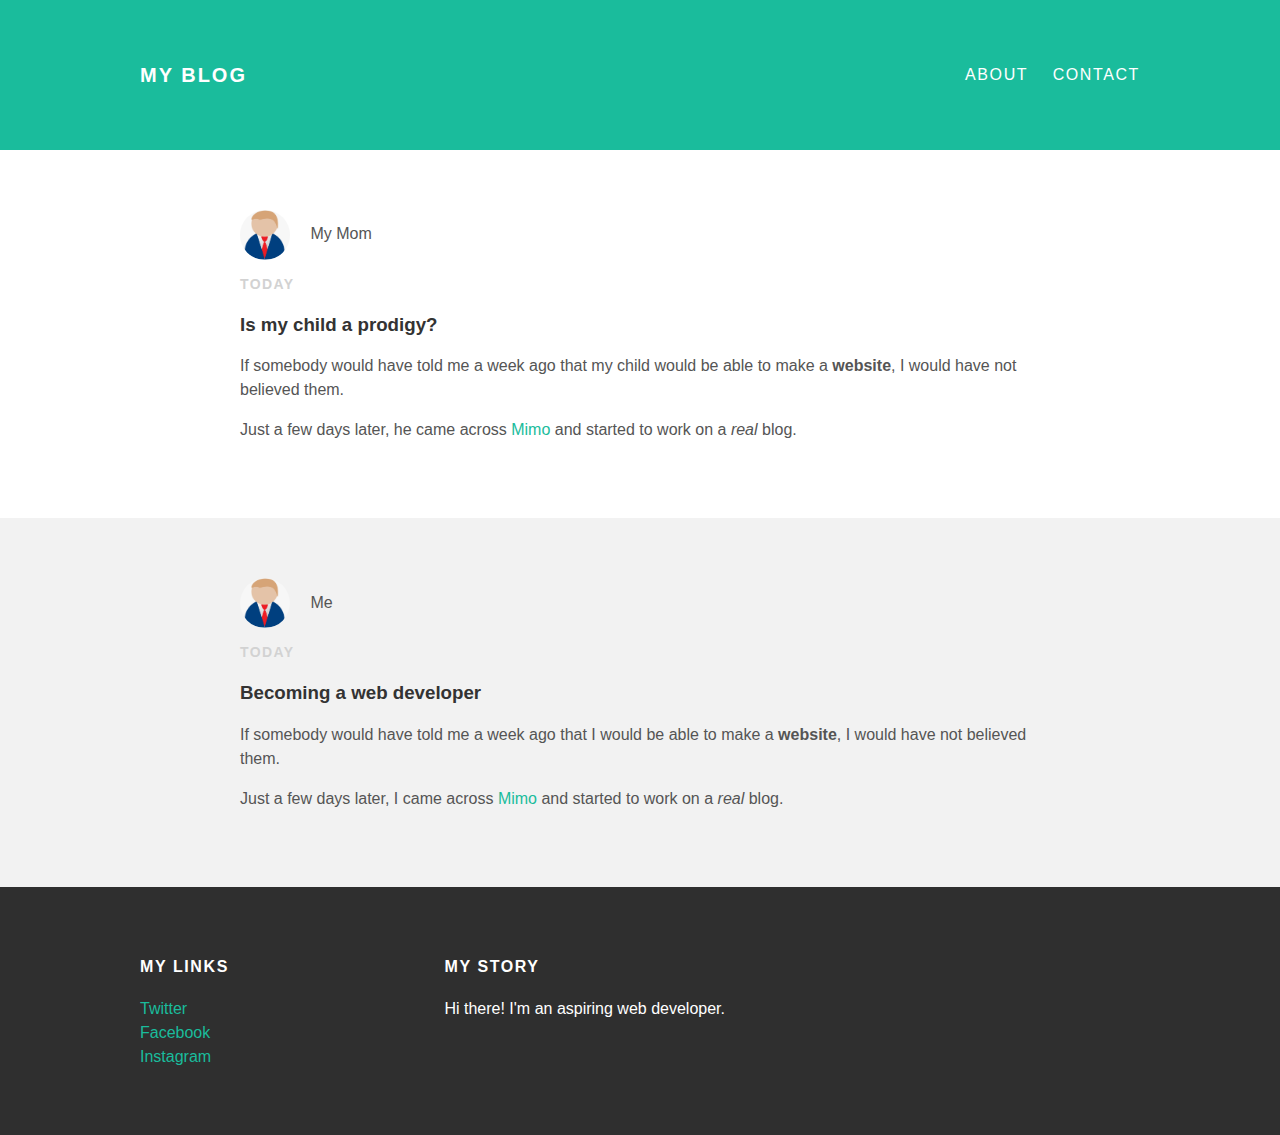
<file: index.html>
<!DOCTYPE html>
<html lang="en" dir="ltr">
  <head>
    <meta charset="utf-8">
    <meta name="viewport">
    <title>My Blog</title>
   <link href="https://fonts.googleapis.com/css?family=Montserrat:400,700&display=swap" as="font" rel="preload">
    <link rel="stylesheet" href="style.css">
  </head>
  <body>
    <div id="header">
      <div class="container">
        <a id="header-title" href="index.html">My Blog</a>
        <ul class="navbar-links" id="header-nav">
          <li><a href="about.html">About</a></li>
          <li><a href="mailto:rugved.tipare25@gmail.com">Contact</a></li>
        </ul>
      </div>
    </div>
    <div id="content">
      <div class="post-container">
        <div class="post">
          <div class="post-author">
            <img src="admin.png" alt="">
            <span>My Mom</span>
          </div>
          <p class="post-date">Today</p>
          <h3 class="post-title">Is my child a prodigy?</h3>
          <div class="post-content">
            <p>If somebody would have told me a week ago that my child would be able to make a <strong>website</strong>, I would have not believed them.</p>
            <p>Just a few days later, he came across <a href="https://getmimo.com">Mimo</a> and started to work on a <em>real</em> blog.</p>
          </div>
        </div>
      </div>
      <div class="post-container">
        <div class="post">
          <div class="post-author">
            <img src="admin.png" alt="">
            <span>Me</span>
          </div>
          <p class="post-date">Today</p>
          <h3 class="post-title">Becoming a web developer</h3>
          <div class="post-content">
            <p>If somebody would have told me a week ago that I would be able to make a <strong>website</strong>, I would have not believed them.</p>
            <p>Just a few days later, I came across <a href="https://getmimo.com">Mimo</a> and started to work on a <em>real</em> blog.</p>
          </div>
        </div>
      </div>
    </div>
    <div id="footer">
      <div class="container">
        <div class="column">
          <h4>My Links</h4>
          <p>
            <a href="https://twitter.com/me">Twitter</a>
            <br>
            <a href="https://facebook.com/me">Facebook</a>
            <br>
            <a href="https://instagram.com/me">Instagram</a>
          </p>
        </div>
        <div class="column">
          <h4>My Story</h4>
          <p>Hi there! I'm an aspiring web developer.</p>
        </div>
      </div>
    </div>
  </body>
</html>
</file>
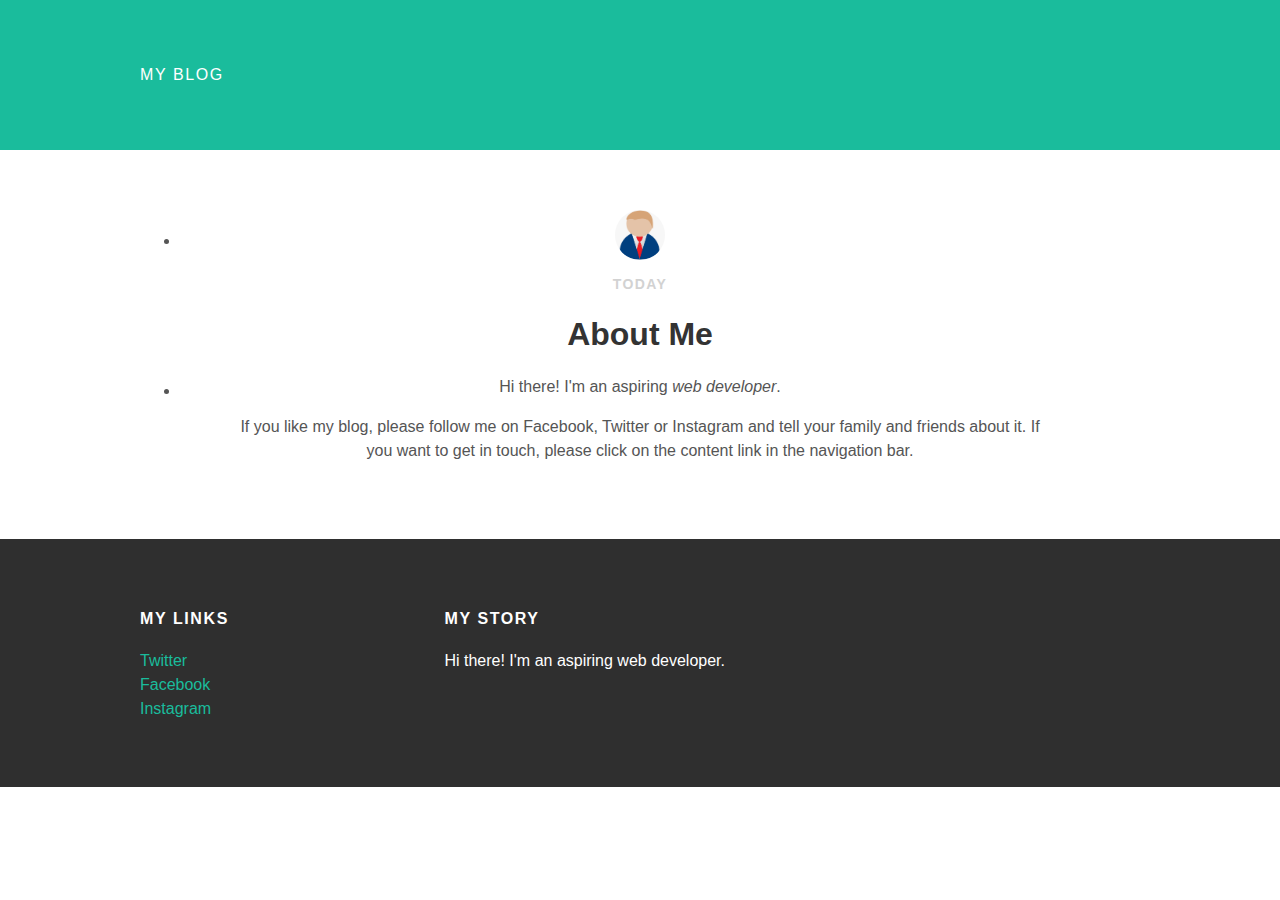
<file: about.html>
<!DOCTYPE html>
<html lang="en" dir="ltr">
  <head>
    <meta charset="utf-8">
    <title>My Blog</title>
    <link href="https://fonts.googleapis.com/css?family=Montserrat:400,700&display=swap" as="font" rel="preload">
    <link rel="stylesheet" href="style.css">
  </head>
  <body>
    <div id="header">
      <div class="container">
        <a href="index.html">My Blog</a>
        <ul>
          <li><a href="about.html"><strong>About</strong></a></li>
          <li><a href="contanct.html"><strong>Contact</strong></a></li>
        </ul>
      </div>
    </div>
    <div id="content">
      <div class="container">
        <div class="about">
          <div class="post-author">
            <img src="admin.png" alt="">
          </div>
          <p class="post-date">Today</p>
          <h1 class="post-title">About Me</h1>
          <div class="post-content">
            <p>Hi there! I'm an aspiring <em>web developer</em>.</p>
            <p>If you like my blog, please follow me on Facebook, Twitter or Instagram and tell your family and friends about it. If you want to get in touch, please click on the content link in the navigation bar.</p>
          </div>
        </div>
      </div>
    </div>
    <div id="footer">
      <div class="container">
        <div class="column">
          <h4>My Links</h4>
          <p>
            <a href="https://twitter.com/me">Twitter</a>
            <br>
            <a href="https://facebook.com/me">Facebook</a>
            <br>
            <a href="https://instagram.com/me">Instagram</a>
          </p>
        </div>
        <div class="column">
          <h4>My Story</h4>
          <p>Hi there! I'm an aspiring web developer.</p>
        </div>
      </div>
    </div>
  </body>
</html>
</file>
<file: style.css>
body{
  color: #555;
  margin: 0;
  font-family: 'Montserrat', sans-serif;
}

#header{
  background-color: #1abc9c;
  height: 150px;
  line-height: 150px;
}

#header a{
  color: white;
  text-decoration: none;
  text-transform: uppercase;
  letter-spacing: 0.1em;
}

#header a:hover{
  color: #222;
}

#header-title{
  display: block;
  float: left;
  font-size: 20px;
  font-weight: bold;
}

#header-nav{
  display: block;
  float: right;
  margin-top: 0;
}
#header-nav li{
  display: inline;
  padding-left: 20px;
}

.container {
  max-width: 1000px;
  margin: 0 auto;
}

#footer{
  background-color: #2f2f2f;
  padding: 50px 0;
}

.column{
  min-width: 300px;
  display: inline-block;
  vertical-align: top;
}

#footer h4{
  color: white;
  text-transform: uppercase;
  letter-spacing: 0.1em;
}

#footer p {
  color: white;
}

a {
  color: #1abc9c;
  text-decoration: none;
}

a:hover{
  color: #F6A623;
}

.post{
  max-width: 800px;
  margin: 0 auto;
  padding: 60px 0;
}

.post-author img{
  width: 50px;
  height: 50px;
  vertical-align: middle;
}

.post-author span{
  margin-left: 16px;
}

.post-date{
  color: #D2D2D2;
  font-size: 14px;
  font-weight: bold;
  text-transform: uppercase;
  letter-spacing: 0.1em;
}

h1, h2, h3, h4{
  color: #333;
}

p{
  line-height: 1.5;
}

.post, .about{
  max-width: 800px;
  margin: 0px auto;
  padding: 60px 0;
}

.about{
  text-align: center;
}

.post-author img, .about-author img{
  border-radius: 50%;
}

.post-container:nth-child(even) {
  background-color: #f2f2f2;
}
</file>
